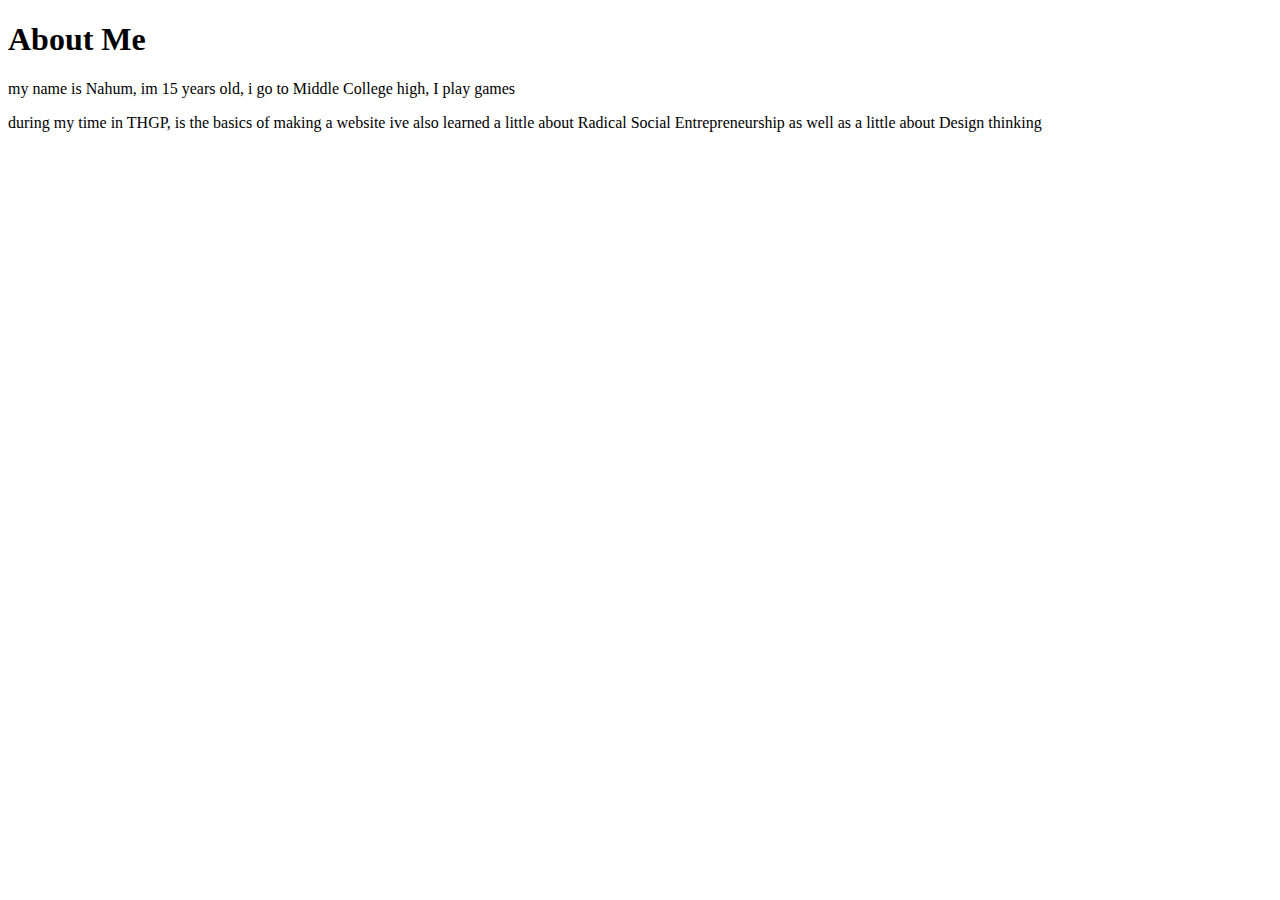
<file: Web Dev/index.html>
<!DOCTYPE html>
<html lang="en">
    <head>
        <meta charset="UTF-8">
        <meta name="viewport" content="width=device-width, initial-scale=1.0">
        <title>Document</title>
        <h1>About Me</h1>
    </head>
    <body>
        <p> my name is Nahum, im 15 years old, i go to Middle College high, I play games</p>

        <p>
            during my time in THGP, is the basics of making a website
            ive also learned a little about Radical Social Entrepreneurship
            as well as a little about Design thinking
        </p>
    </body>
</html>
</file>
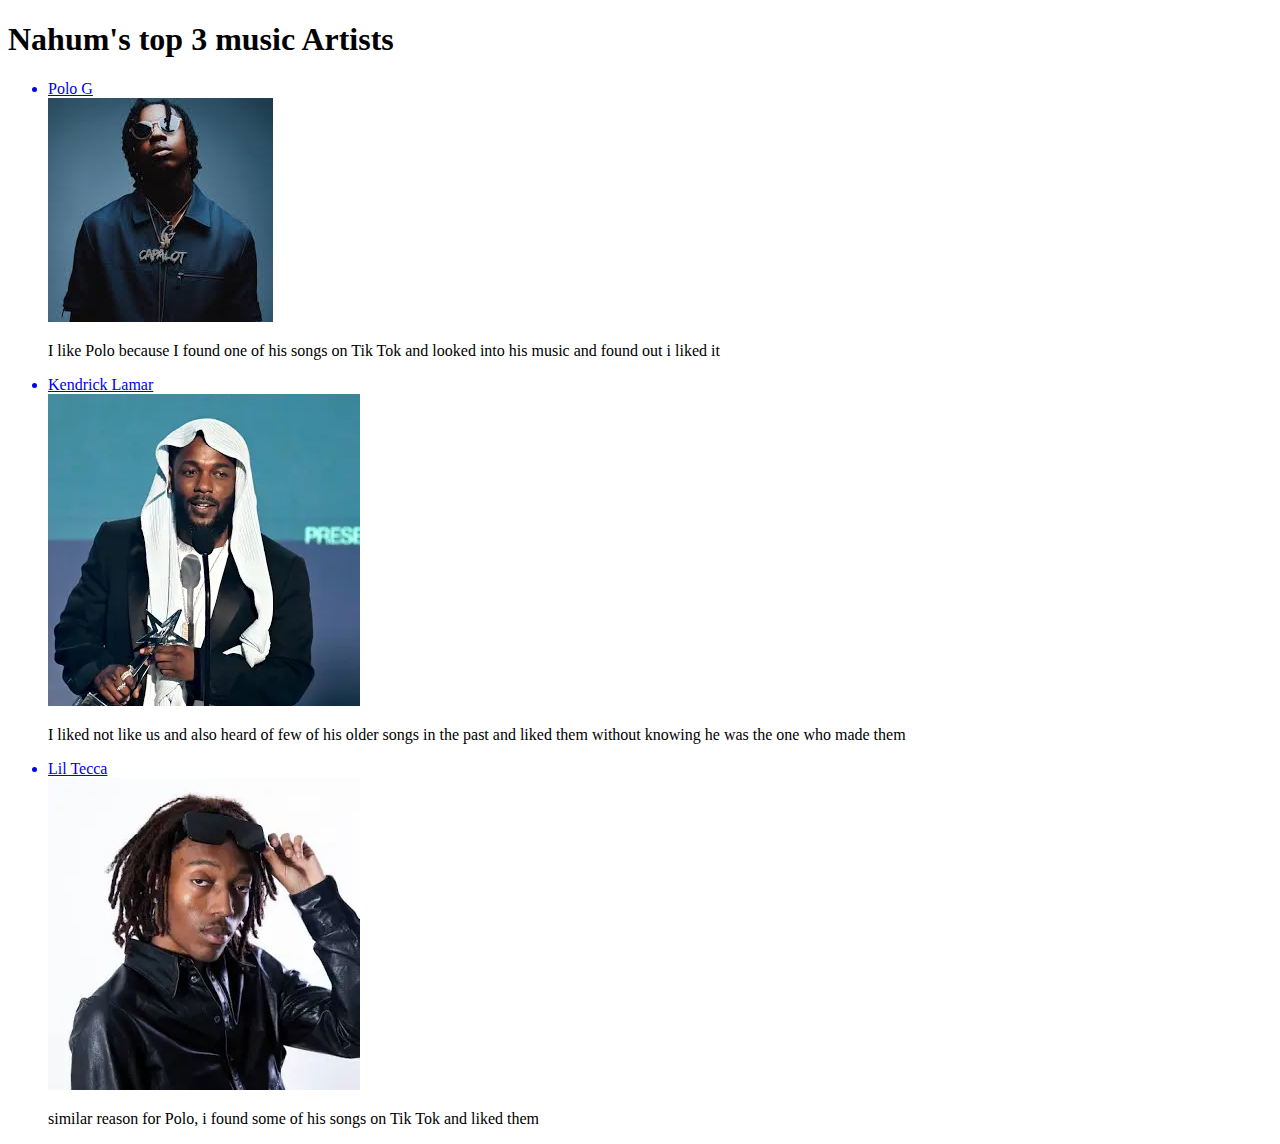
<file: Web Dev/week1/Fav Artists.html>
<!DOCTYPE html>
<html lang="en">
<head>
    <meta charset="UTF-8">
    <meta name="viewport" content="width=device-width, initial-scale=1.0">
    <title>Document</title>
    <h1>Nahum's top 3 music Artists</h1>
</head>
<body>
    <ul>
            <a href="https://www.youtube.com/watch?v=PEEoaKwwxbg&pp=ygUgcG9sbyBnIHN0dW5uYSA0IHZlZ2FzIG5sZSBjaG9wcGE%3D">
            <li>Polo G</li>
            </a>

            <img src="polo.jpeg" alt="Picture of Polo G">
            <p>I like Polo because I found one of his songs on Tik Tok and looked into his music 
                and found out i liked it</p>


            <a href="https://www.youtube.com/watch?v=fuV4yQWdn_4&pp=ygUaa2VuZHJpY2sgbGFtYXIgc3F1YWJibGUgdXA%3D">
            <li>Kendrick Lamar</li>
            </a>

            <img src="Kendrick Lamar.webp" alt="picture of Kendrick">

            <p>I liked not like us and also heard of few of his older songs in the past and liked
                them without knowing he was the one who made them </p>

            <a href="https://www.youtube.com/watch?v=_t-Lr5IIT74&pp=ygUWbGlsIHRlY2NhIGRhcmsgdGhvdWdodA%3D%3D">
            <li>Lil Tecca</li>
            </a>

            <img src="Lil Tecca.webp" alt="Picture of Lil Tecca">

            <p>similar reason for Polo, i found some of his songs on Tik Tok and liked them</p>
    </ul>

</body>
</html>
</file>
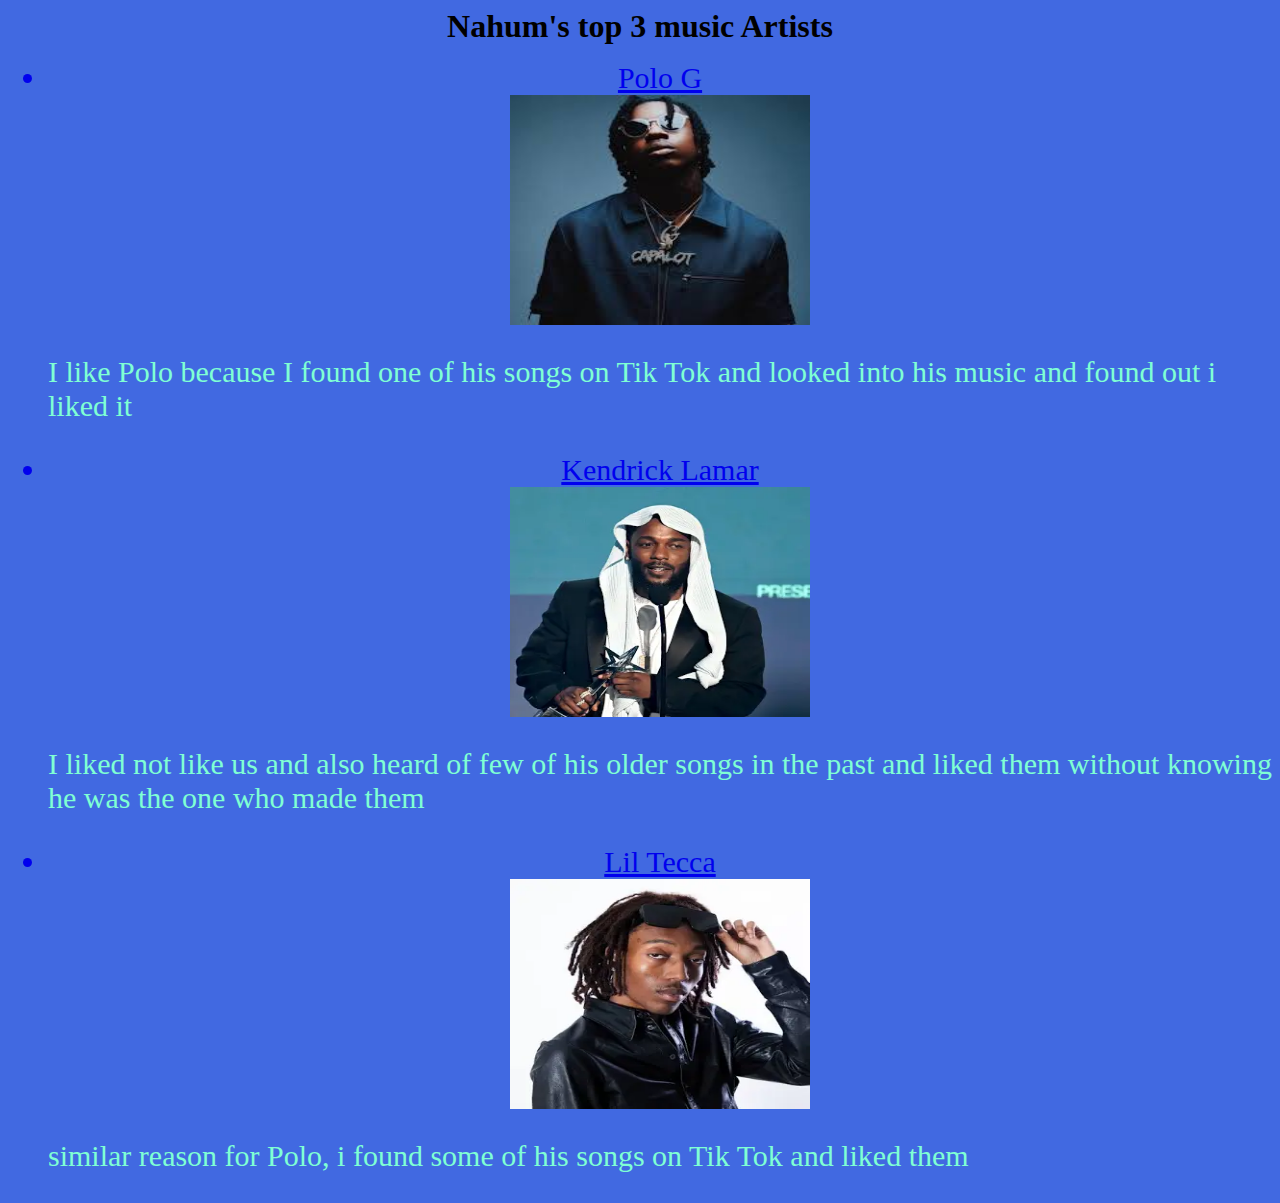
<file: Web Dev/week2/Fav Artists.html>
<!DOCTYPE html>
<html lang="en">
<head>
    <meta charset="UTF-8">
    <meta name="viewport" content="width=device-width, initial-scale=1.0">
    <title>Document</title>
    <link rel="stylesheet" href="Fav Artist.css">
    <h1>Nahum's top 3 music Artists</h1>
</head>
<body>
    <ul>
            <a href="https://www.youtube.com/watch?v=PEEoaKwwxbg&pp=ygUgcG9sbyBnIHN0dW5uYSA0IHZlZ2FzIG5sZSBjaG9wcGE%3D">
            <li>Polo G</li>
            </a>

            <img src="polo.jpeg" alt="Picture of Polo G">
            <p>I like Polo because I found one of his songs on Tik Tok and looked into his music 
                and found out i liked it</p>


            <a href="https://www.youtube.com/watch?v=fuV4yQWdn_4&pp=ygUaa2VuZHJpY2sgbGFtYXIgc3F1YWJibGUgdXA%3D">
            <li>Kendrick Lamar</li>
            </a>

            <img src="Kendrick Lamar.webp" alt="picture of Kendrick">

            <p>I liked not like us and also heard of few of his older songs in the past and liked
                them without knowing he was the one who made them </p>

            <a href="https://www.youtube.com/watch?v=_t-Lr5IIT74&pp=ygUWbGlsIHRlY2NhIGRhcmsgdGhvdWdodA%3D%3D">
            <li>Lil Tecca</li>
            </a>

            <img src="Lil Tecca.webp" alt="Picture of Lil Tecca">

            <p>similar reason for Polo, i found some of his songs on Tik Tok and liked them</p>
    </ul>

</body>
</html>
</file>
<file: Web Dev/week2/Fav Artist.css>
body{
    background-color:royalblue;
}

img{
    width: 300px;
    height:230px;
    display: block;
    margin: 0 auto;

}

p {
    color:aquamarine;
    font-size: 30px;
}

h1 {
    text-align: center;
    margin:0 auto;
}

a {
    font-size: 30px;
    text-align: center;
}
</file>
